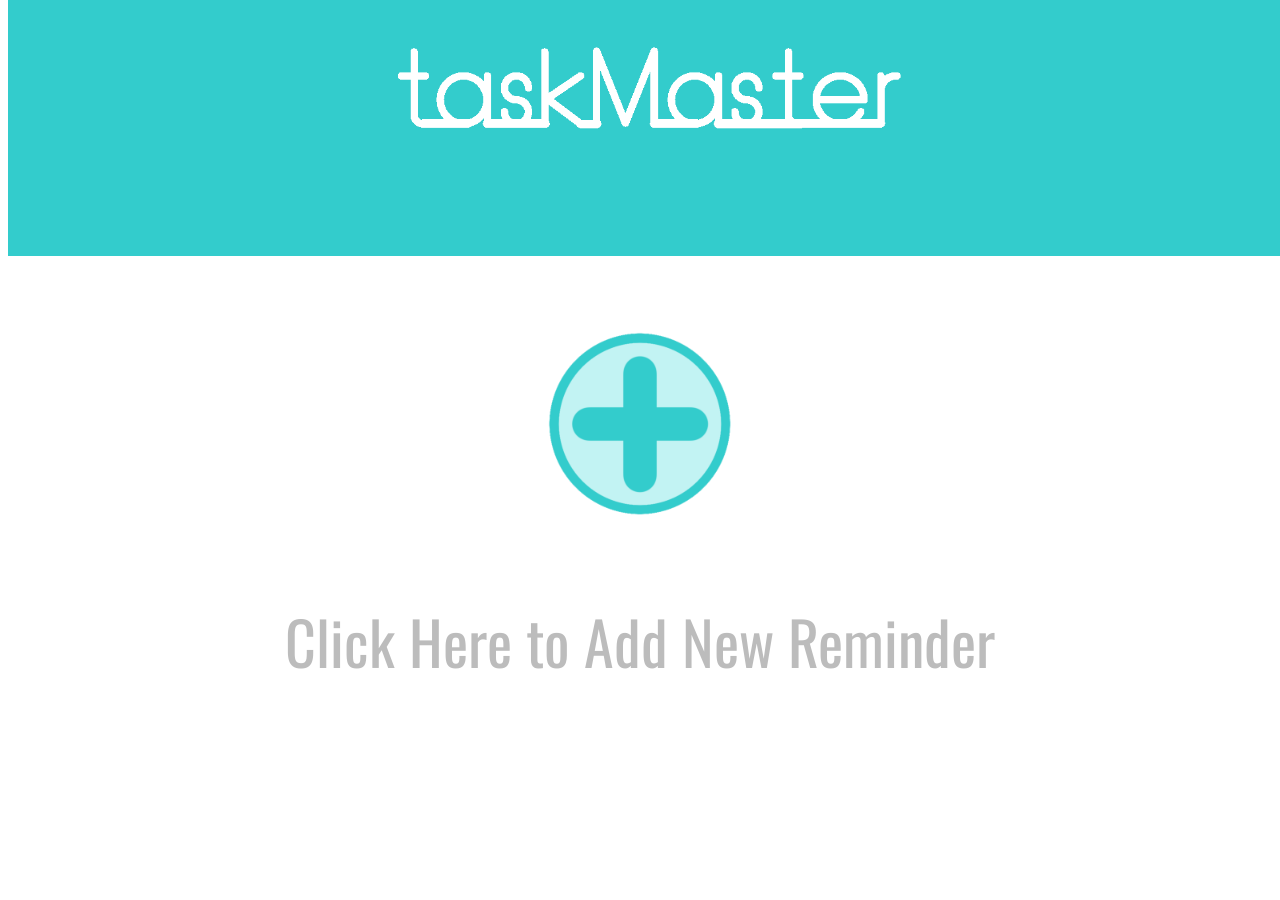
<file: html/index.html>
<!DOCTYPE html>
<html>
    <head>
        <meta charset = "utf-8">
        <link rel = "stylesheet" type = "text/css" href = "../css/style.css">
        <title>App final</title>
        <script src="https://ajax.googleapis.com/ajax/libs/jquery/3.4.0/jquery.min.js"></script>
    </head>
    <body>
        <header class = 'sticky'>
            <image class="logo_a" src="../images/spr_logo_white.png"></image>
        </header>
        <!--Reminders-->
        <article id="remind_container">
                <!--<article class="reminder_tab">
                     <h1 class="reminder_name">template</h1>
                     <h2 class="reminder_date">mm/dd/yyyy ; xx:xx</h2>
                     <p class="reminder_desc">Description text description text description text description text</p>
                     <input class="tab_button" type="image" src="../images/spr_tab_button.png">
                     <input class="delete_button" type="image" src="../images/spr_delete_button.png">
                </article>-->
        </article>
        <script src="../js/reminderClickHandler.js"></script>
        <!--New Button-->
        <article id="new_button_container">
            <input id="new_button" type="image" src="../images/spr_new_button.png" onclick="window.location.href = 'addReminder.html';">
            <!--display when there is no reminders present <p id="no_reminder_header">Click Here to Add New Reminder</p>-->
        </article>
        <script src="../js/index.js"></script>
    </body>
</html>
</file>
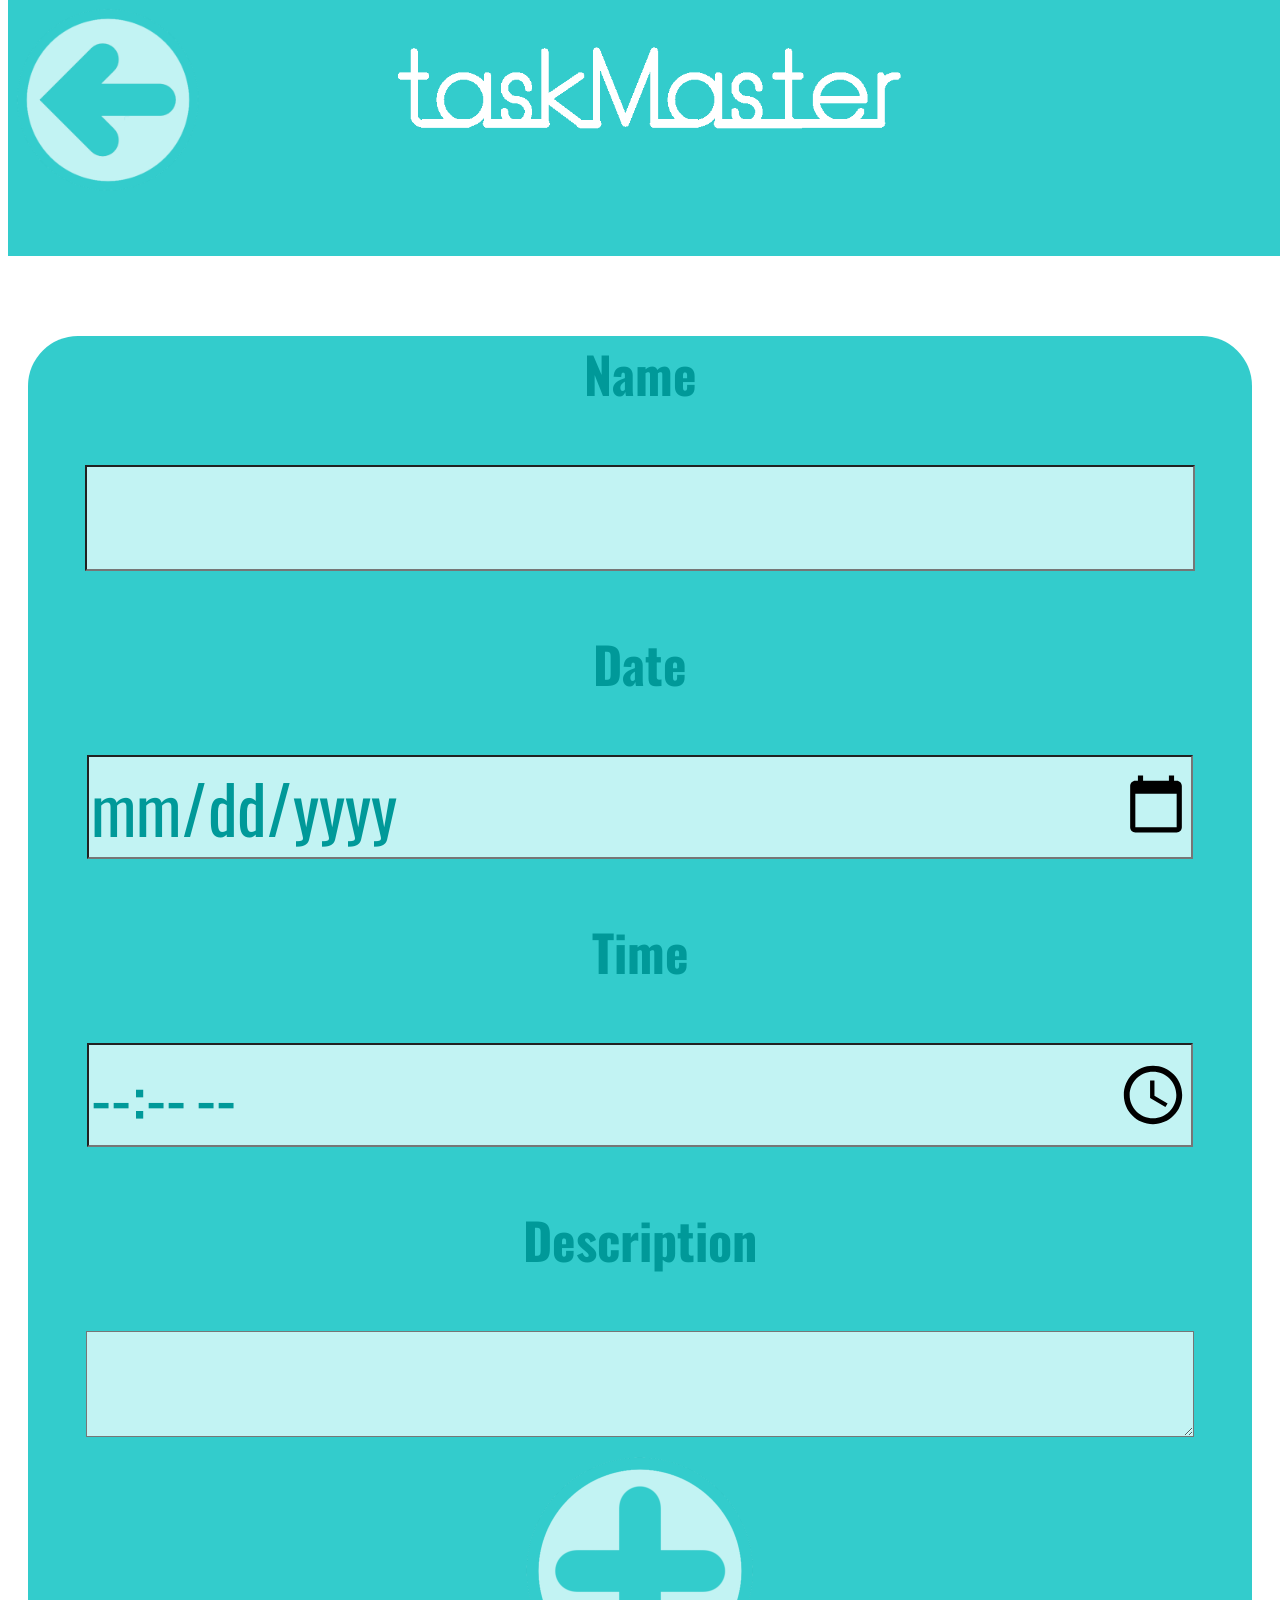
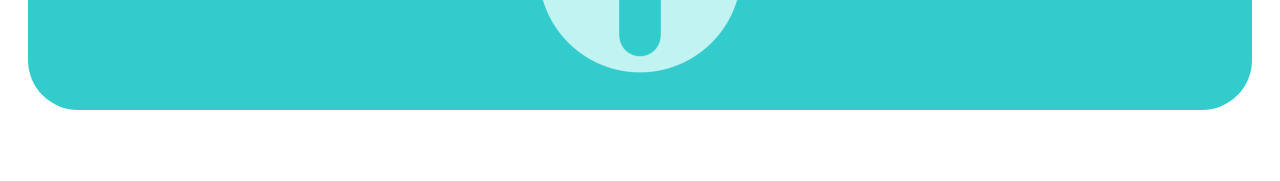
<file: html/addReminder.html>
<!DOCTYPE html>
<html>
    <head>
        <meta charset = "utf-8">
        <link rel = "stylesheet" type = "text/css" href = "../css/style.css">
        <title>App final</title>
        <script src="https://ajax.googleapis.com/ajax/libs/jquery/3.4.0/jquery.min.js"></script>
    </head>
    <body>
        <header class = 'sticky'>
            <image class="logo_b" src="../images/spr_logo_white.png"></image>
            <div class = 'header_button_container'>
                <input id="back_button" type="image" src="../images/spr_back_button.png" onclick="window.location.href = 'index.html';">
            </div>
        </header>
        <!--User Fourm-->
        <article id="fourm_container">
            <!--send data to js-->
            <script src="../js/formSubmit.js"></script>

            <form onsubmit="sendData()" action="../html/index.html">
                <article id="fourm_info">            
                    <h3>Name</h3>
                    <input class="fourm_section" id="fourm_name" type="text" name="remind_name" maxlength = "20" required><br>
                    <h3>Date</h3>
                    <input class="fourm_section" id="fourm_date" type="date" name="remind_date"><br>
                    <h3>Time</h3>
                    <input class="fourm_section" id="fourm_time" type="time" name="remind_time"><br>
                    <h3>Description</h3>
                    <textarea class="fourm_section"  id="fourm_desc" type="text" name="remind_desc"></textarea>
                    <input type="image" alt="submit" src="../images/spr_new_button.png" id="submit_button">
                </article>
            </form>
        </article>
    </body>
</html>
</file>
<file: css/style.css>
/* fonts */
@import url('https://fonts.googleapis.com/css?family=Oswald&display=swap');

/* style */
header {
    background-color: #33cccc;
    width: 100%;
    height: 0;
    padding-bottom: 20%;
}

h3 {
    font-family: 'Oswald', cursive;
    color: #099;
    font-size: 50px;
}

#remind_container {
    padding-top: 20%;
    padding-bottom: 5%;
}

#fourm_container {
    padding-top: 20%;
    padding-bottom: 5%;
}

#fourm_info {
    margin-top: 75px;
    margin-left: 20px;
    margin-right: 20px;
    text-align: center;
    background-color: #33cccc;
    border-radius: 50px;
}

#fourm_desc_area{
    height: 300px;
    margin-bottom: 50px;
}

.fourm_section {
    margin: 0 auto;  
    width: 90%;
    height: 100px;
    margin-top: 5px;
    font-size: 50pt;
    background-color: #c2f3f3;
    margin-bottom: 5px;
    font-family: 'Oswald', cursive;
    color: #099;

}

.reminder_tab {
    background-color: #c2f3f3;
    width: 90%;
    height: auto;
    padding-bottom: 1%;
    margin: 0 auto;
    margin-top: 30px;
    border-radius: 50px;
    border-left: 15px solid #33cccc;
    border-right: 15px solid #33cccc;
}

.reminder_name {
    margin-left: 20px;
    font-family: 'Oswald', cursive;
    color: #099;
    font-size: 50pt;
    font-style: italic;
}

.reminder_date {
    margin-left: 25px;
    font-family: 'Oswald', cursive;
    color: #099;
    font-size: 40pt;
    padding-top: 20px;
}

#new_button_container {
    text-align: center;
}

#new_button {
    margin-bottom: 5%;
    width: 200px;
    height: 200px;
    position: relative;
}

#back_button {
    width: 200px;
    height: 200px;
}

#no_reminder_header {
    color: #bcbcbc;
    font-family: 'Oswald', cursive;
    margin-top: 5px;
    font-size: 45pt;
}

.sticky {
    position: fixed;
    top: 0;
    width: 100%;
    text-align: center;
}

.header_button_container{
    text-align: left;
    float: left;
}

.logo_a{
    padding-top: 25px;
    width: 550px;
    height: auto;
}

.logo_b{
    padding-top: 25px;
    width: 550px;
    height: auto;
    padding-right: 200px;
}

#submit_button{
    width:250px;
    height:250px;
    padding-bottom: 10px;
}

.reminder_desc{
    margin-top: 5%;
    background-color: #099;
    color: #c2f3f3;
    font-family: 'Oswald', cursive;
    font-size: 35pt;
    word-break: break-all;
    border-radius: 50px;
    padding-bottom: 50%;
    width: 80%;
    margin: 0 auto;
    padding-left: 5%;
    padding-right: 5%;
}

.tab_button{
    width: 100px;
    height: 100px;
    margin-left: 2%;
    margin-top: 2%;
}

.delete_button{
    width: 100px;
    height: 100px;
    margin-right: 2%;
    margin-top: 2%;
    float:right;
}
</file>
